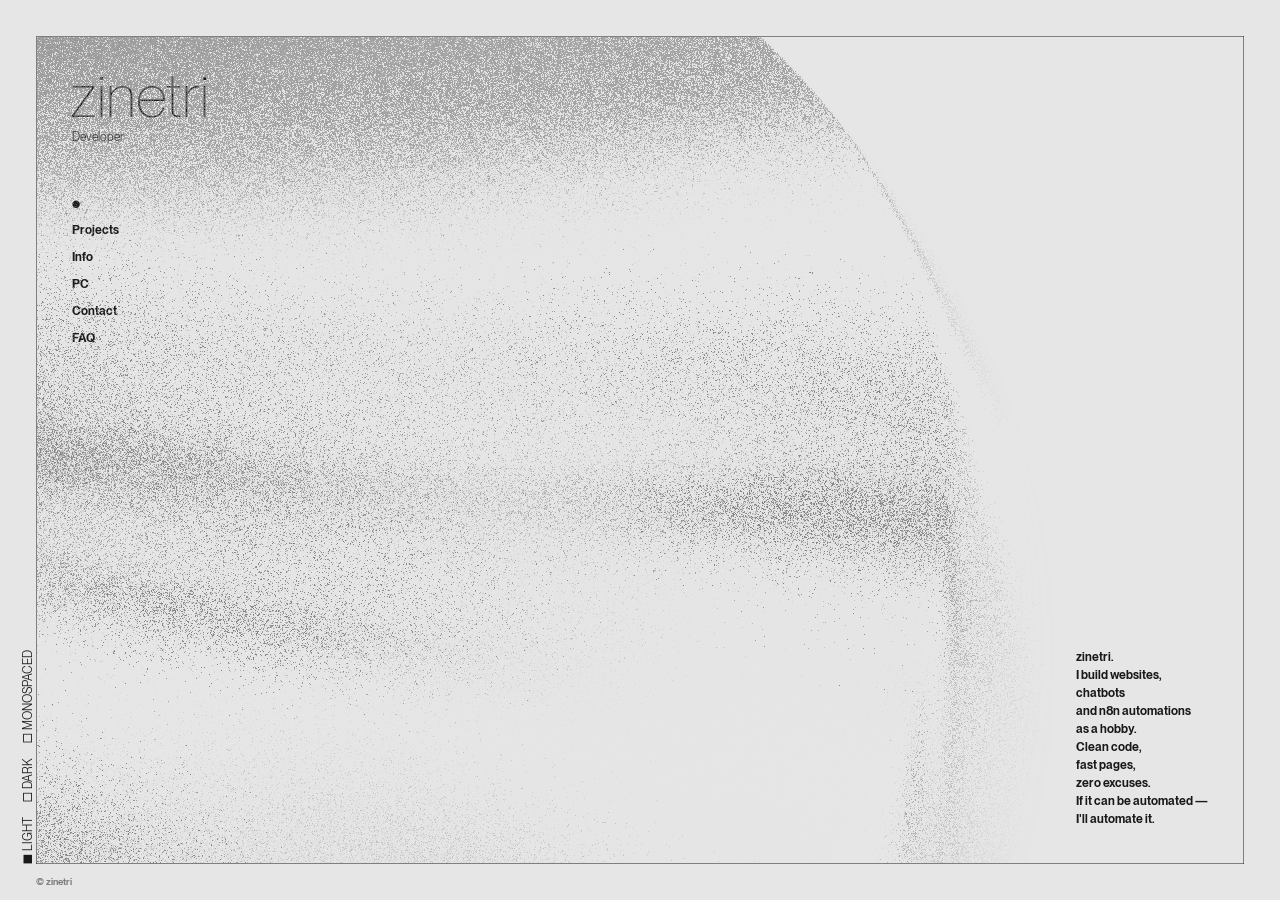
<file: index.html>
<!doctype html>
<html lang="en">
  <head>
    <meta charset="UTF-8" />
    <meta name="viewport" content="width=device-width,initial-scale=1" />
    <title>zinetri</title>
    <meta name="description" content="Developer" />
    <link rel="canonical" href="./" />
    <meta property="og:locale" content="en_US" />
    <meta property="og:type" content="website" />
    <meta property="og:site_name" content="zinetri" />
    <meta property="og:title" content="zinetri" />
    <meta property="og:description" content="Developer" />
    <meta property="og:url" content="/" />
    <meta property="og:image" content="/assets/share-image.png" />
    <meta property="og:image:type" content="image/png" />
    <meta property="og:image:width" content="1200" />
    <meta property="og:image:height" content="630" />
    <meta name="twitter:card" content="summary_large_image" />
    <meta name="google" content="nositelinkssearchbox" />
    <meta name="google" content="notranslate" />
    <link rel="stylesheet" href="assets/css/style.css" />
    <link rel="icon" href="assets/favicon.png" />
    <link rel="apple-touch-icon" href="assets/favicon.png" />
  </head>
  <body>
    <div id="EnterView">
      <div class="_t1">zinetri</div>
      <div class="_t2">Portfolio</div>
    </div>
    <div id="Page" data-scroll-target=".content_inner">
      <div id="Background"><canvas></canvas></div>
      <div class="mask" id="Mask">
        <div class="mask_top"></div>
        <div class="mask_bottom"></div>
      </div>
      <div class="frame" id="Frame">
        <div class="frame_line frame_line-left"></div>
        <div class="frame_line frame_line-right"></div>
        <div class="frame_line frame_line-top"></div>
        <div class="frame_line frame_line-bottom"></div>
      </div>
      <div class="theme" id="Theme" x-data>
        <div class="theme_colors" @click="$store.app.toggleTheme()">
          <div class="theme_btn" :class="{ 'is-selected': $store.app.theme === 'light' }">
            <div class="_box"></div>
            <div class="_text">Light</div>
          </div>
          <div class="theme_btn" :class="{ 'is-selected': $store.app.theme === 'dark' }">
            <div class="_box"></div>
            <div class="_text">Dark</div>
          </div>
        </div>
        <div
          class="theme_btn"
          :class="{ 'is-selected': $store.app.fontStyle === 'mono' }"
          @click="$store.app.toggleFontStyle()"
        >
          <div class="_box"></div>
          <div class="_text">Monospaced</div>
        </div>
      </div>
      <header class="siteHeader" id="SiteHeader">
        <h1 class="siteHeader_title">zinetri</h1>
        <p class="siteHeader_label">Developer</p>
        <nav class="siteHeader_nav" x-data>
          <ol>
            <li :class="{ 'is-selected': $store.app.currentPath === '/' }">
              <div class="_dot">&#x25cf;</div>
              <a class="_text" href="./">Home</a>
            </li>
            <li :class="{ 'is-selected': $store.app.currentPath === '/projects/' }">
              <div class="_dot">&#x25cf;</div>
              <a class="_text" href="projects/">Projects</a>
            </li>
            <li :class="{ 'is-selected': $store.app.currentPath === '/info/' }">
              <div class="_dot">&#x25cf;</div>
              <a class="_text" href="info/">Info</a>
            </li>
            <li :class="{ 'is-selected': $store.app.currentPath === '/pc/' }">
              <div class="_dot">&#x25cf;</div>
              <a class="_text" href="pc/">PC</a>
            </li>
            <li :class="{ 'is-selected': $store.app.currentPath === '/contact/' }">
              <div class="_dot">&#x25cf;</div>
              <a class="_text" href="contact/">Contact</a>
            </li>
            <li :class="{ 'is-selected': $store.app.currentPath === '/faq/' }">
              <div class="_dot">&#x25cf;</div>
              <a class="_text" href="faq/">FAQ</a>
            </li>
          </ol>
        </nav>
      </header>
      <div id="Copyright"><p>&copy; zinetri</p></div>
      <main class="content" id="Content">
        <div class="content_inner">
          <section class="page" data-page="home">
            <div class="page_content home">
              <p class="home_aboutme">
                <span>zinetri.</span><span>I build websites,</span><span>chatbots</span
                ><span>and n8n automations</span><span>as a hobby.</span><span>Clean code,</span
                ><span>fast pages,</span><span>zero excuses.</span
                ><span>If it can be automated —</span><span>I'll automate it.</span>
              </p>
            </div>
          </section>
          <section class="page" data-page="projects">
            <div class="page_content project">
              <div class="project_list">
                <div class="project_item"><h2 class="project_title trim-cap">SOON...</h2></div>
              </div>
            </div>
          </section>
          <section class="page" data-page="info">
            <div class="page_content info">
              <div class="info_item info_item-1">
                <div class="info_content">
                  <ul>
                    <li>
                      <a class="text-btn" href="https://t.me/zinetri" target="_blank" rel="noopener"
                        >Telegram ↗</a
                      >
                    </li>
                    <li>
                      <a
                        class="text-btn"
                        href="https://discord.com/users/522679452447277056"
                        target="_blank"
                        rel="noopener"
                        >Discord ↗</a
                      >
                    </li>
                    <li>
                      <a
                        class="text-btn"
                        href="https://steamcommunity.com/id/zinetri/"
                        target="_blank"
                        rel="noopener"
                        >Steam ↗</a
                      >
                    </li>
                    <li>
                      <a
                        class="text-btn"
                        href="https://www.twitch.tv/zinetri"
                        target="_blank"
                        rel="noopener"
                        >Twitch ↗</a
                      >
                    </li>
                    <li>
                      <a
                        class="text-btn"
                        href="https://www.tiktok.com/@zin3tri"
                        target="_blank"
                        rel="noopener"
                        >TikTok ↗</a
                      >
                    </li>
                    <li>
                      <a
                        class="text-btn"
                        href="https://github.com/hitlegion"
                        target="_blank"
                        rel="noopener"
                        >GitHub ↗</a
                      >
                    </li>
                  </ul>
                </div>
              </div>
              <div class="info_item info_item-2">
                <div class="info_content">
                  <ul>
                    <li>
                      <span class="is-light">Skills<br /></span
                      ><span>HTML / CSS / Python / Java / C / C++</span>
                    </li>
                  </ul>
                </div>
              </div>
              <div class="info_item info_item-3">
                <div class="info_content">
                  <ul>
                    <li>
                      <span class="is-light">Doing<br /></span
                      ><span>Websites, chatbots, n8n automations</span>
                    </li>
                  </ul>
                </div>
              </div>
            </div>
          </section>
          <section class="page" data-page="pc">
            <div class="page_content project">
              <div class="project_list">
                <div class="project_item">
                  <h2 class="project_title trim-cap">Ryzen 7 9800X3D</h2>
                  <p class="project_info mt-plus">CPU</p>
                </div>
                <div class="project_item">
                  <h2 class="project_title trim-cap">RTX 5070 Ti</h2>
                  <p class="project_info mt-plus">GPU</p>
                </div>
                <div class="project_item">
                  <h2 class="project_title trim-cap">32GB DDR5 7200</h2>
                  <p class="project_info mt-plus">RAM</p>
                </div>
                <div class="project_item">
                  <h2 class="project_title trim-cap">SANC 280Hz</h2>
                  <p class="project_info mt-plus">Monitor</p>
                </div>
                <div class="project_item">
                  <h2 class="project_title trim-cap">Aula F75</h2>
                  <p class="project_info mt-plus">Keyboard</p>
                </div>
                <div class="project_item">
                  <h2 class="project_title trim-cap">VGN Dragonfly F2 Pro Max</h2>
                  <p class="project_info mt-plus">Mouse</p>
                </div>
              </div>
            </div>
          </section>
          <section class="page" data-page="contact">
            <div class="page_content contact">
              <div class="contact_wrap">
                <a
                  class="contact_text text-btn"
                  href="https://t.me/zinetri"
                  target="_blank"
                  rel="noopener"
                  >Telegram @zinetri ↗</a
                ><a
                  class="contact_text text-btn"
                  href="https://discord.com/users/522679452447277056"
                  target="_blank"
                  rel="noopener"
                  >Discord ↗</a
                >
              </div>
            </div>
          </section>
          <section class="page" data-page="faq">
            <div class="page_content faq">
              <div class="faq_list">
                <div class="faq_item">
                  <div class="faq_q"><h2>What do you do?</h2></div>
                  <div class="faq_a">
                    <p>
                      Websites, chatbots and n8n automations. Mostly as a hobby, sometimes to order.
                    </p>
                  </div>
                </div>
                <div class="faq_item">
                  <div class="faq_q"><h2>What is your stack?</h2></div>
                  <div class="faq_a">
                    <p>HTML, CSS, Python, Java, C and C++.<br />n8n for automations and bots.</p>
                  </div>
                </div>
                <div class="faq_item">
                  <div class="faq_q"><h2>Can you make a website or a bot for me?</h2></div>
                  <div class="faq_a">
                    <p>
                      Yes. Message me on
                      <a href="https://t.me/zinetri" target="_blank">Telegram @zinetri</a> and tell
                      me what you need.
                    </p>
                  </div>
                </div>
                <div class="faq_item">
                  <div class="faq_q"><h2>What PC do you use?</h2></div>
                  <div class="faq_a">
                    <p>
                      Ryzen 7 9800X3D + RTX 5070 Ti. Full specs on the <a href="pc/">PC</a> page.
                    </p>
                  </div>
                </div>
                <div class="faq_item">
                  <div class="faq_q"><h2>Who made this design?</h2></div>
                  <div class="faq_a">
                    <p>
                      Design and original code by zinetri (<a
                        href="https://zinetri.github.io/bio"
                        target="_blank"
                        >zinetri.github.io/bio</a
                      >). This is my code.
                    </p>
                  </div>
                </div>
              </div>
            </div>
          </section>
        </div>
      </main>
    </div>
    <script src="assets/js/main.js"></script>
  </body>
</html>
</file>
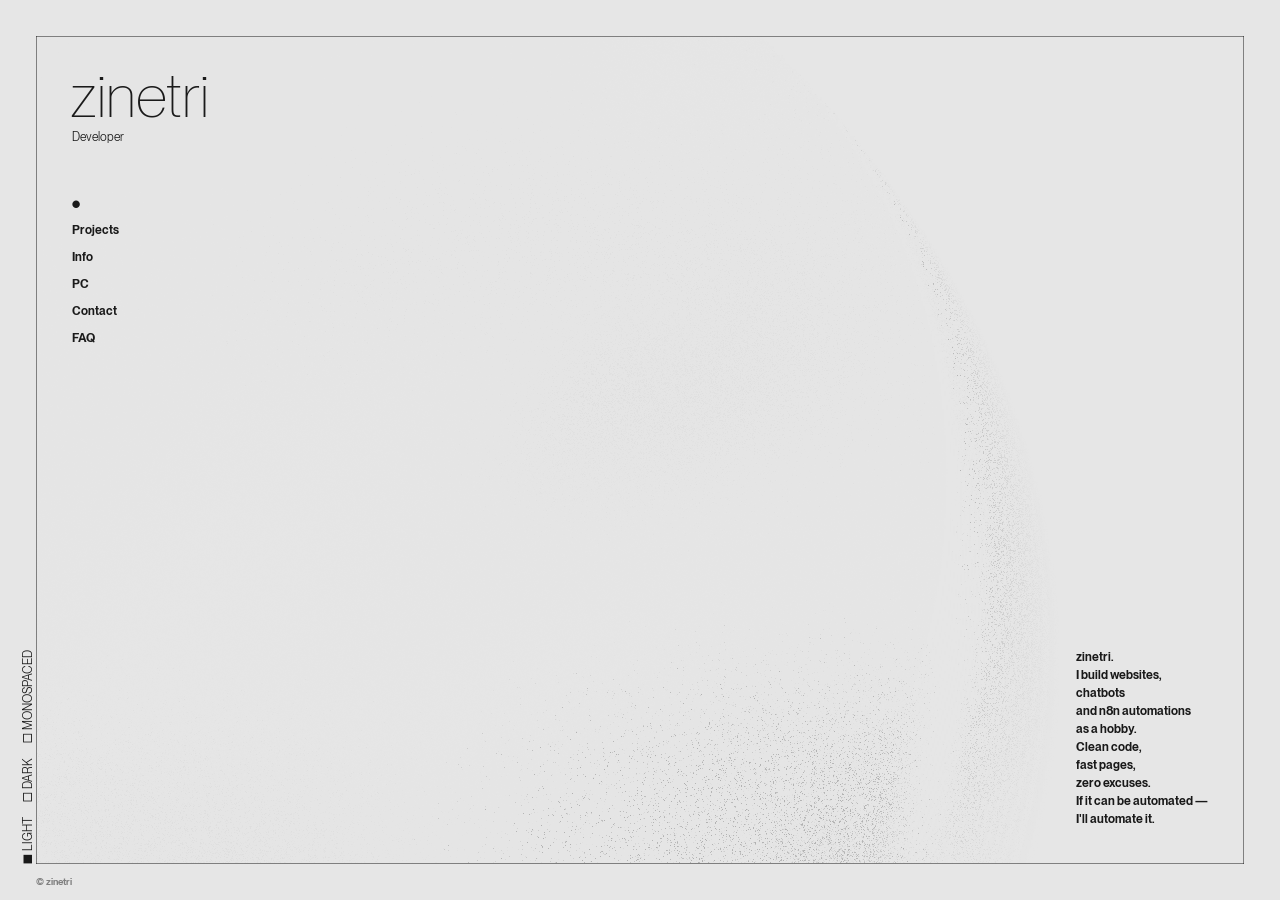
<file: contact/index.html>
<!doctype html>
<html lang="en">
  <head>
    <meta charset="UTF-8" />
    <meta name="viewport" content="width=device-width,initial-scale=1" />
    <title>zinetri</title>
    <meta name="description" content="Developer" />
    <link rel="canonical" href="../" />
    <meta property="og:locale" content="en_US" />
    <meta property="og:type" content="website" />
    <meta property="og:site_name" content="zinetri" />
    <meta property="og:title" content="zinetri" />
    <meta property="og:description" content="Developer" />
    <meta property="og:url" content="/" />
    <meta property="og:image" content="/assets/share-image.png" />
    <meta property="og:image:type" content="image/png" />
    <meta property="og:image:width" content="1200" />
    <meta property="og:image:height" content="630" />
    <meta name="twitter:card" content="summary_large_image" />
    <meta name="google" content="nositelinkssearchbox" />
    <meta name="google" content="notranslate" />
    <link rel="stylesheet" href="../assets/css/style.css" />
    <link rel="icon" href="../assets/favicon.png" />
    <link rel="apple-touch-icon" href="../assets/favicon.png" />
  </head>
  <body>
    <div id="EnterView">
      <div class="_t1">zinetri</div>
      <div class="_t2">Portfolio</div>
    </div>
    <div id="Page" data-scroll-target=".content_inner">
      <div id="Background"><canvas></canvas></div>
      <div class="mask" id="Mask">
        <div class="mask_top"></div>
        <div class="mask_bottom"></div>
      </div>
      <div class="frame" id="Frame">
        <div class="frame_line frame_line-left"></div>
        <div class="frame_line frame_line-right"></div>
        <div class="frame_line frame_line-top"></div>
        <div class="frame_line frame_line-bottom"></div>
      </div>
      <div class="theme" id="Theme" x-data>
        <div class="theme_colors" @click="$store.app.toggleTheme()">
          <div class="theme_btn" :class="{ 'is-selected': $store.app.theme === 'light' }">
            <div class="_box"></div>
            <div class="_text">Light</div>
          </div>
          <div class="theme_btn" :class="{ 'is-selected': $store.app.theme === 'dark' }">
            <div class="_box"></div>
            <div class="_text">Dark</div>
          </div>
        </div>
        <div
          class="theme_btn"
          :class="{ 'is-selected': $store.app.fontStyle === 'mono' }"
          @click="$store.app.toggleFontStyle()"
        >
          <div class="_box"></div>
          <div class="_text">Monospaced</div>
        </div>
      </div>
      <header class="siteHeader" id="SiteHeader">
        <h1 class="siteHeader_title">zinetri</h1>
        <p class="siteHeader_label">Developer</p>
        <nav class="siteHeader_nav" x-data>
          <ol>
            <li :class="{ 'is-selected': $store.app.currentPath === '/' }">
              <div class="_dot">&#x25cf;</div>
              <a class="_text" href="../">Home</a>
            </li>
            <li :class="{ 'is-selected': $store.app.currentPath === '/projects/' }">
              <div class="_dot">&#x25cf;</div>
              <a class="_text" href="../projects/">Projects</a>
            </li>
            <li :class="{ 'is-selected': $store.app.currentPath === '/info/' }">
              <div class="_dot">&#x25cf;</div>
              <a class="_text" href="../info/">Info</a>
            </li>
            <li :class="{ 'is-selected': $store.app.currentPath === '/pc/' }">
              <div class="_dot">&#x25cf;</div>
              <a class="_text" href="../pc/">PC</a>
            </li>
            <li :class="{ 'is-selected': $store.app.currentPath === '/contact/' }">
              <div class="_dot">&#x25cf;</div>
              <a class="_text" href="../contact/">Contact</a>
            </li>
            <li :class="{ 'is-selected': $store.app.currentPath === '/faq/' }">
              <div class="_dot">&#x25cf;</div>
              <a class="_text" href="../faq/">FAQ</a>
            </li>
          </ol>
        </nav>
      </header>
      <div id="Copyright"><p>&copy; zinetri</p></div>
      <main class="content" id="Content">
        <div class="content_inner">
          <section class="page" data-page="home">
            <div class="page_content home">
              <p class="home_aboutme">
                <span>zinetri.</span><span>I build websites,</span><span>chatbots</span
                ><span>and n8n automations</span><span>as a hobby.</span><span>Clean code,</span
                ><span>fast pages,</span><span>zero excuses.</span
                ><span>If it can be automated —</span><span>I'll automate it.</span>
              </p>
            </div>
          </section>
          <section class="page" data-page="projects">
            <div class="page_content project">
              <div class="project_list">
                <div class="project_item"><h2 class="project_title trim-cap">SOON...</h2></div>
              </div>
            </div>
          </section>
          <section class="page" data-page="info">
            <div class="page_content info">
              <div class="info_item info_item-1">
                <div class="info_content">
                  <ul>
                    <li>
                      <a class="text-btn" href="https://t.me/zinetri" target="_blank" rel="noopener"
                        >Telegram ↗</a
                      >
                    </li>
                    <li>
                      <a
                        class="text-btn"
                        href="https://discord.com/users/522679452447277056"
                        target="_blank"
                        rel="noopener"
                        >Discord ↗</a
                      >
                    </li>
                    <li>
                      <a
                        class="text-btn"
                        href="https://steamcommunity.com/id/zinetri/"
                        target="_blank"
                        rel="noopener"
                        >Steam ↗</a
                      >
                    </li>
                    <li>
                      <a
                        class="text-btn"
                        href="https://www.twitch.tv/zinetri"
                        target="_blank"
                        rel="noopener"
                        >Twitch ↗</a
                      >
                    </li>
                    <li>
                      <a
                        class="text-btn"
                        href="https://www.tiktok.com/@zin3tri"
                        target="_blank"
                        rel="noopener"
                        >TikTok ↗</a
                      >
                    </li>
                    <li>
                      <a
                        class="text-btn"
                        href="https://github.com/hitlegion"
                        target="_blank"
                        rel="noopener"
                        >GitHub ↗</a
                      >
                    </li>
                  </ul>
                </div>
              </div>
              <div class="info_item info_item-2">
                <div class="info_content">
                  <ul>
                    <li>
                      <span class="is-light">Skills<br /></span
                      ><span>HTML / CSS / Python / Java / C / C++</span>
                    </li>
                  </ul>
                </div>
              </div>
              <div class="info_item info_item-3">
                <div class="info_content">
                  <ul>
                    <li>
                      <span class="is-light">Doing<br /></span
                      ><span>Websites, chatbots, n8n automations</span>
                    </li>
                  </ul>
                </div>
              </div>
            </div>
          </section>
          <section class="page" data-page="pc">
            <div class="page_content project">
              <div class="project_list">
                <div class="project_item">
                  <h2 class="project_title trim-cap">Ryzen 7 9800X3D</h2>
                  <p class="project_info mt-plus">CPU</p>
                </div>
                <div class="project_item">
                  <h2 class="project_title trim-cap">RTX 5070 Ti</h2>
                  <p class="project_info mt-plus">GPU</p>
                </div>
                <div class="project_item">
                  <h2 class="project_title trim-cap">32GB DDR5 7200</h2>
                  <p class="project_info mt-plus">RAM</p>
                </div>
                <div class="project_item">
                  <h2 class="project_title trim-cap">SANC 280Hz</h2>
                  <p class="project_info mt-plus">Monitor</p>
                </div>
                <div class="project_item">
                  <h2 class="project_title trim-cap">Aula F75</h2>
                  <p class="project_info mt-plus">Keyboard</p>
                </div>
                <div class="project_item">
                  <h2 class="project_title trim-cap">VGN Dragonfly F2 Pro Max</h2>
                  <p class="project_info mt-plus">Mouse</p>
                </div>
              </div>
            </div>
          </section>
          <section class="page" data-page="contact">
            <div class="page_content contact">
              <div class="contact_wrap">
                <a
                  class="contact_text text-btn"
                  href="https://t.me/zinetri"
                  target="_blank"
                  rel="noopener"
                  >Telegram @zinetri ↗</a
                ><a
                  class="contact_text text-btn"
                  href="https://discord.com/users/522679452447277056"
                  target="_blank"
                  rel="noopener"
                  >Discord ↗</a
                >
              </div>
            </div>
          </section>
          <section class="page" data-page="faq">
            <div class="page_content faq">
              <div class="faq_list">
                <div class="faq_item">
                  <div class="faq_q"><h2>What do you do?</h2></div>
                  <div class="faq_a">
                    <p>
                      Websites, chatbots and n8n automations. Mostly as a hobby, sometimes to order.
                    </p>
                  </div>
                </div>
                <div class="faq_item">
                  <div class="faq_q"><h2>What is your stack?</h2></div>
                  <div class="faq_a">
                    <p>HTML, CSS, Python, Java, C and C++.<br />n8n for automations and bots.</p>
                  </div>
                </div>
                <div class="faq_item">
                  <div class="faq_q"><h2>Can you make a website or a bot for me?</h2></div>
                  <div class="faq_a">
                    <p>
                      Yes. Message me on
                      <a href="https://t.me/zinetri" target="_blank">Telegram @zinetri</a> and tell
                      me what you need.
                    </p>
                  </div>
                </div>
                <div class="faq_item">
                  <div class="faq_q"><h2>What PC do you use?</h2></div>
                  <div class="faq_a">
                    <p>
                      Ryzen 7 9800X3D + RTX 5070 Ti. Full specs on the <a href="../pc/">PC</a> page.
                    </p>
                  </div>
                </div>
                <div class="faq_item">
                  <div class="faq_q"><h2>Who made this design?</h2></div>
                  <div class="faq_a">
                    <p>
                      Design and original code by Zinetri (<a
                        href="https://zinetri.github.io/bio"
                        target="_blank"
                        >zinetri.github.io/bio</a
                      >). This is me
                    </p>
                  </div>
                </div>
              </div>
            </div>
          </section>
        </div>
      </main>
    </div>
    <script src="../assets/js/main.js"></script>
  </body>
</html>
</file>
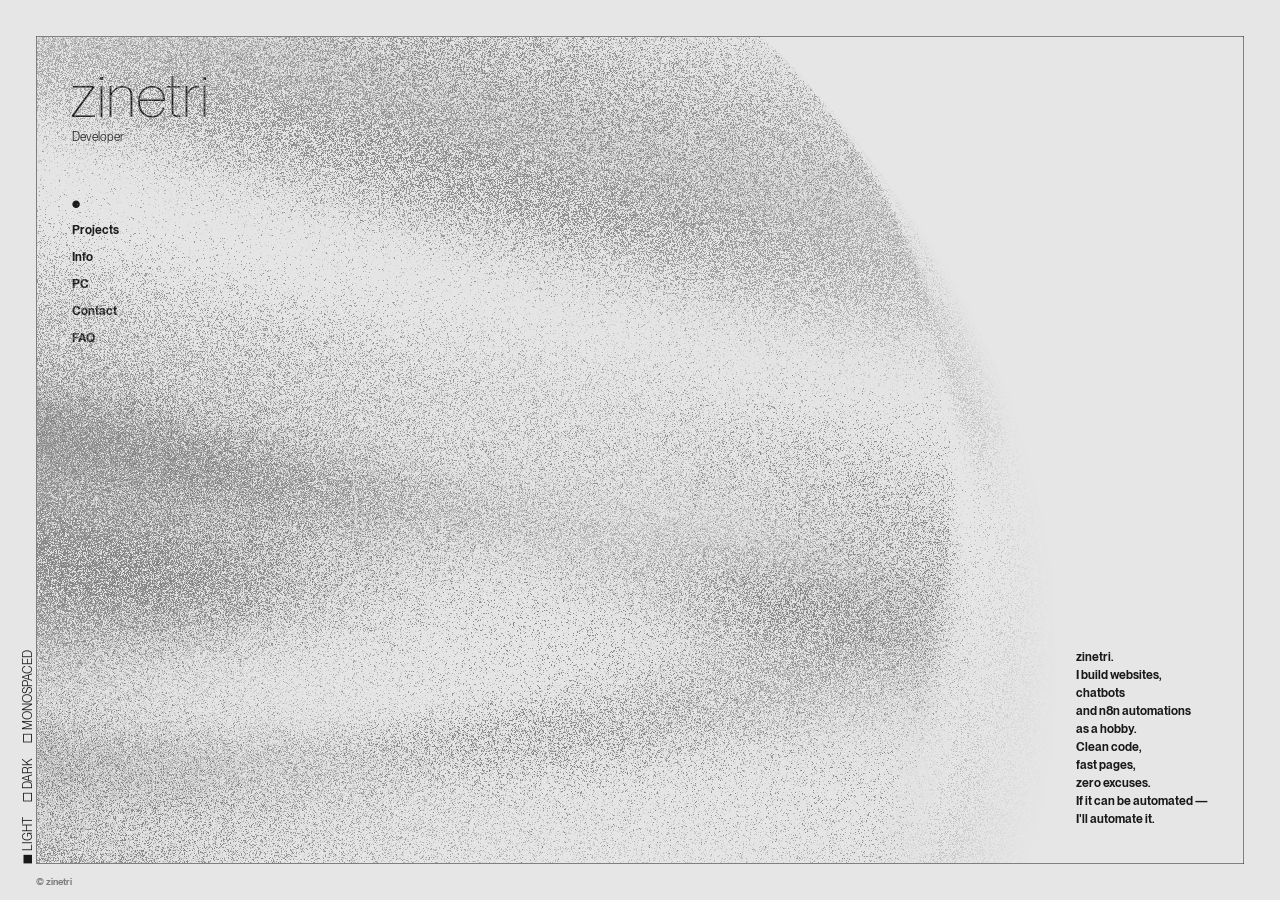
<file: faq/index.html>
<!doctype html>
<html lang="en">
  <head>
    <meta charset="UTF-8" />
    <meta name="viewport" content="width=device-width,initial-scale=1" />
    <title>zinetri</title>
    <meta name="description" content="Developer" />
    <link rel="canonical" href="../" />
    <meta property="og:locale" content="en_US" />
    <meta property="og:type" content="website" />
    <meta property="og:site_name" content="zinetri" />
    <meta property="og:title" content="zinetri" />
    <meta property="og:description" content="Developer" />
    <meta property="og:url" content="/" />
    <meta property="og:image" content="/assets/share-image.png" />
    <meta property="og:image:type" content="image/png" />
    <meta property="og:image:width" content="1200" />
    <meta property="og:image:height" content="630" />
    <meta name="twitter:card" content="summary_large_image" />
    <meta name="google" content="nositelinkssearchbox" />
    <meta name="google" content="notranslate" />
    <link rel="stylesheet" href="../assets/css/style.css" />
    <link rel="icon" href="../assets/favicon.png" />
    <link rel="apple-touch-icon" href="../assets/favicon.png" />
  </head>
  <body>
    <div id="EnterView">
      <div class="_t1">zinetri</div>
      <div class="_t2">Portfolio</div>
    </div>
    <div id="Page" data-scroll-target=".content_inner">
      <div id="Background"><canvas></canvas></div>
      <div class="mask" id="Mask">
        <div class="mask_top"></div>
        <div class="mask_bottom"></div>
      </div>
      <div class="frame" id="Frame">
        <div class="frame_line frame_line-left"></div>
        <div class="frame_line frame_line-right"></div>
        <div class="frame_line frame_line-top"></div>
        <div class="frame_line frame_line-bottom"></div>
      </div>
      <div class="theme" id="Theme" x-data>
        <div class="theme_colors" @click="$store.app.toggleTheme()">
          <div class="theme_btn" :class="{ 'is-selected': $store.app.theme === 'light' }">
            <div class="_box"></div>
            <div class="_text">Light</div>
          </div>
          <div class="theme_btn" :class="{ 'is-selected': $store.app.theme === 'dark' }">
            <div class="_box"></div>
            <div class="_text">Dark</div>
          </div>
        </div>
        <div
          class="theme_btn"
          :class="{ 'is-selected': $store.app.fontStyle === 'mono' }"
          @click="$store.app.toggleFontStyle()"
        >
          <div class="_box"></div>
          <div class="_text">Monospaced</div>
        </div>
      </div>
      <header class="siteHeader" id="SiteHeader">
        <h1 class="siteHeader_title">zinetri</h1>
        <p class="siteHeader_label">Developer</p>
        <nav class="siteHeader_nav" x-data>
          <ol>
            <li :class="{ 'is-selected': $store.app.currentPath === '/' }">
              <div class="_dot">&#x25cf;</div>
              <a class="_text" href="../">Home</a>
            </li>
            <li :class="{ 'is-selected': $store.app.currentPath === '/projects/' }">
              <div class="_dot">&#x25cf;</div>
              <a class="_text" href="../projects/">Projects</a>
            </li>
            <li :class="{ 'is-selected': $store.app.currentPath === '/info/' }">
              <div class="_dot">&#x25cf;</div>
              <a class="_text" href="../info/">Info</a>
            </li>
            <li :class="{ 'is-selected': $store.app.currentPath === '/pc/' }">
              <div class="_dot">&#x25cf;</div>
              <a class="_text" href="../pc/">PC</a>
            </li>
            <li :class="{ 'is-selected': $store.app.currentPath === '/contact/' }">
              <div class="_dot">&#x25cf;</div>
              <a class="_text" href="../contact/">Contact</a>
            </li>
            <li :class="{ 'is-selected': $store.app.currentPath === '/faq/' }">
              <div class="_dot">&#x25cf;</div>
              <a class="_text" href="../faq/">FAQ</a>
            </li>
          </ol>
        </nav>
      </header>
      <div id="Copyright"><p>&copy; zinetri</p></div>
      <main class="content" id="Content">
        <div class="content_inner">
          <section class="page" data-page="home">
            <div class="page_content home">
              <p class="home_aboutme">
                <span>zinetri.</span><span>I build websites,</span><span>chatbots</span
                ><span>and n8n automations</span><span>as a hobby.</span><span>Clean code,</span
                ><span>fast pages,</span><span>zero excuses.</span
                ><span>If it can be automated —</span><span>I'll automate it.</span>
              </p>
            </div>
          </section>
          <section class="page" data-page="projects">
            <div class="page_content project">
              <div class="project_list">
                <div class="project_item"><h2 class="project_title trim-cap">SOON...</h2></div>
              </div>
            </div>
          </section>
          <section class="page" data-page="info">
            <div class="page_content info">
              <div class="info_item info_item-1">
                <div class="info_content">
                  <ul>
                    <li>
                      <a class="text-btn" href="https://t.me/zinetri" target="_blank" rel="noopener"
                        >Telegram ↗</a
                      >
                    </li>
                    <li>
                      <a
                        class="text-btn"
                        href="https://discord.com/users/522679452447277056"
                        target="_blank"
                        rel="noopener"
                        >Discord ↗</a
                      >
                    </li>
                    <li>
                      <a
                        class="text-btn"
                        href="https://steamcommunity.com/id/zinetri/"
                        target="_blank"
                        rel="noopener"
                        >Steam ↗</a
                      >
                    </li>
                    <li>
                      <a
                        class="text-btn"
                        href="https://www.twitch.tv/zinetri"
                        target="_blank"
                        rel="noopener"
                        >Twitch ↗</a
                      >
                    </li>
                    <li>
                      <a
                        class="text-btn"
                        href="https://www.tiktok.com/@zin3tri"
                        target="_blank"
                        rel="noopener"
                        >TikTok ↗</a
                      >
                    </li>
                    <li>
                      <a
                        class="text-btn"
                        href="https://github.com/hitlegion"
                        target="_blank"
                        rel="noopener"
                        >GitHub ↗</a
                      >
                    </li>
                  </ul>
                </div>
              </div>
              <div class="info_item info_item-2">
                <div class="info_content">
                  <ul>
                    <li>
                      <span class="is-light">Skills<br /></span
                      ><span>HTML / CSS / Python / Java / C / C++</span>
                    </li>
                  </ul>
                </div>
              </div>
              <div class="info_item info_item-3">
                <div class="info_content">
                  <ul>
                    <li>
                      <span class="is-light">Doing<br /></span
                      ><span>Websites, chatbots, n8n automations</span>
                    </li>
                  </ul>
                </div>
              </div>
            </div>
          </section>
          <section class="page" data-page="pc">
            <div class="page_content project">
              <div class="project_list">
                <div class="project_item">
                  <h2 class="project_title trim-cap">Ryzen 7 9800X3D</h2>
                  <p class="project_info mt-plus">CPU</p>
                </div>
                <div class="project_item">
                  <h2 class="project_title trim-cap">RTX 5070 Ti</h2>
                  <p class="project_info mt-plus">GPU</p>
                </div>
                <div class="project_item">
                  <h2 class="project_title trim-cap">32GB DDR5 7200</h2>
                  <p class="project_info mt-plus">RAM</p>
                </div>
                <div class="project_item">
                  <h2 class="project_title trim-cap">SANC 280Hz</h2>
                  <p class="project_info mt-plus">Monitor</p>
                </div>
                <div class="project_item">
                  <h2 class="project_title trim-cap">Aula F75</h2>
                  <p class="project_info mt-plus">Keyboard</p>
                </div>
                <div class="project_item">
                  <h2 class="project_title trim-cap">VGN Dragonfly F2 Pro Max</h2>
                  <p class="project_info mt-plus">Mouse</p>
                </div>
              </div>
            </div>
          </section>
          <section class="page" data-page="contact">
            <div class="page_content contact">
              <div class="contact_wrap">
                <a
                  class="contact_text text-btn"
                  href="https://t.me/zinetri"
                  target="_blank"
                  rel="noopener"
                  >Telegram @zinetri ↗</a
                ><a
                  class="contact_text text-btn"
                  href="https://discord.com/users/522679452447277056"
                  target="_blank"
                  rel="noopener"
                  >Discord ↗</a
                >
              </div>
            </div>
          </section>
          <section class="page" data-page="faq">
            <div class="page_content faq">
              <div class="faq_list">
                <div class="faq_item">
                  <div class="faq_q"><h2>What do you do?</h2></div>
                  <div class="faq_a">
                    <p>
                      Websites, chatbots and n8n automations. Mostly as a hobby, sometimes to order.
                    </p>
                  </div>
                </div>
                <div class="faq_item">
                  <div class="faq_q"><h2>What is your stack?</h2></div>
                  <div class="faq_a">
                    <p>HTML, CSS, Python, Java, C and C++.<br />n8n for automations and bots.</p>
                  </div>
                </div>
                <div class="faq_item">
                  <div class="faq_q"><h2>Can you make a website or a bot for me?</h2></div>
                  <div class="faq_a">
                    <p>
                      Yes. Message me on
                      <a href="https://t.me/zinetri" target="_blank">Telegram @zinetri</a> and tell
                      me what you need.
                    </p>
                  </div>
                </div>
                <div class="faq_item">
                  <div class="faq_q"><h2>What PC do you use?</h2></div>
                  <div class="faq_a">
                    <p>
                      Ryzen 7 9800X3D + RTX 5070 Ti. Full specs on the <a href="../pc/">PC</a> page.
                    </p>
                  </div>
                </div>
              </div>
            </div>
          </section>
        </div>
      </main>
    </div>
    <script src="../assets/js/main.js"></script>
  </body>
</html>
</file>
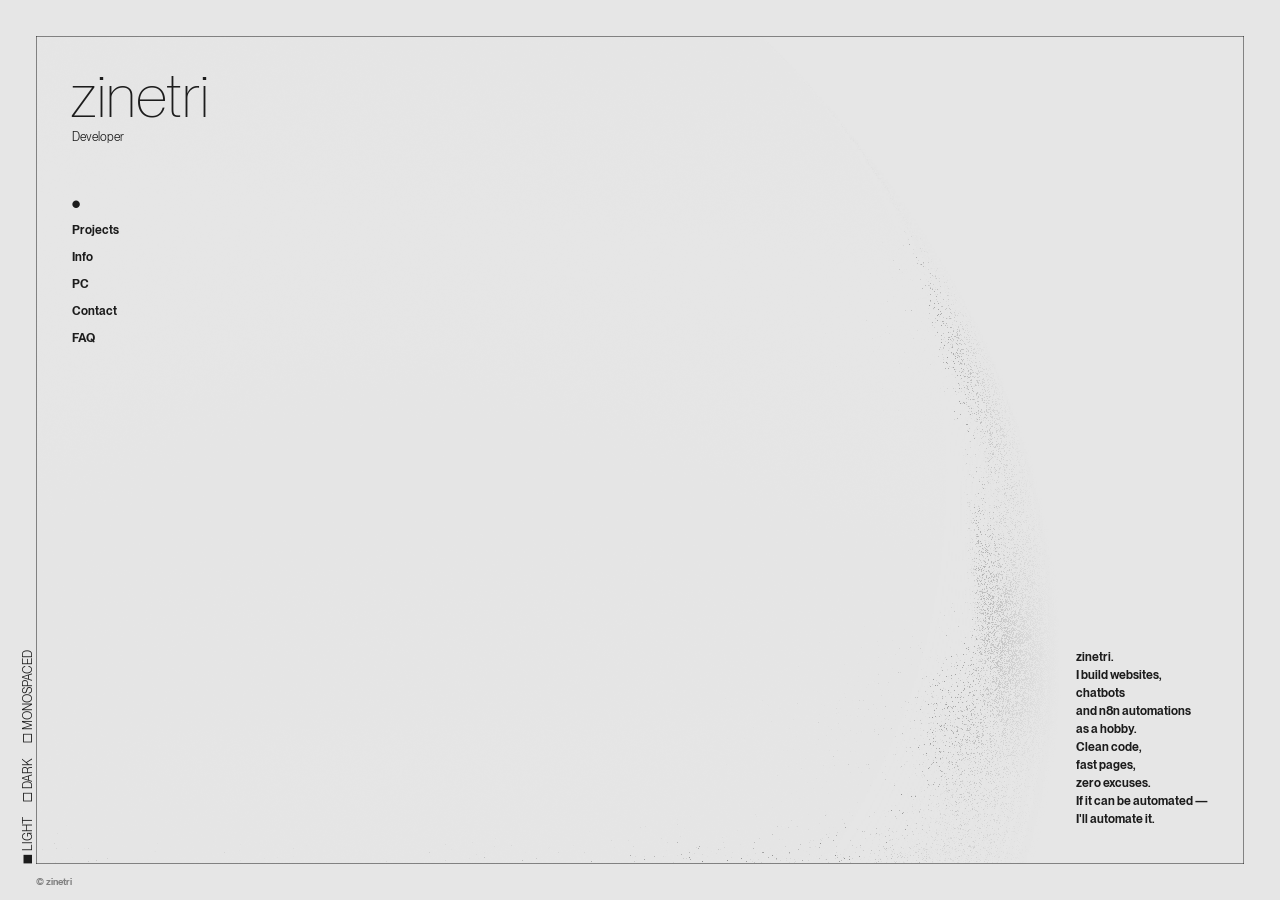
<file: info/index.html>
<!doctype html>
<html lang="en">
  <head>
    <meta charset="UTF-8" />
    <meta name="viewport" content="width=device-width,initial-scale=1" />
    <title>zinetri</title>
    <meta name="description" content="Developer" />
    <link rel="canonical" href="../" />
    <meta property="og:locale" content="en_US" />
    <meta property="og:type" content="website" />
    <meta property="og:site_name" content="zinetri" />
    <meta property="og:title" content="zinetri" />
    <meta property="og:description" content="Developer" />
    <meta property="og:url" content="/" />
    <meta property="og:image" content="/assets/share-image.png" />
    <meta property="og:image:type" content="image/png" />
    <meta property="og:image:width" content="1200" />
    <meta property="og:image:height" content="630" />
    <meta name="twitter:card" content="summary_large_image" />
    <meta name="google" content="nositelinkssearchbox" />
    <meta name="google" content="notranslate" />
    <link rel="stylesheet" href="../assets/css/style.css" />
    <link rel="icon" href="../assets/favicon.png" />
    <link rel="apple-touch-icon" href="../assets/favicon.png" />
  </head>
  <body>
    <div id="EnterView">
      <div class="_t1">zinetri</div>
      <div class="_t2">Portfolio</div>
    </div>
    <div id="Page" data-scroll-target=".content_inner">
      <div id="Background"><canvas></canvas></div>
      <div class="mask" id="Mask">
        <div class="mask_top"></div>
        <div class="mask_bottom"></div>
      </div>
      <div class="frame" id="Frame">
        <div class="frame_line frame_line-left"></div>
        <div class="frame_line frame_line-right"></div>
        <div class="frame_line frame_line-top"></div>
        <div class="frame_line frame_line-bottom"></div>
      </div>
      <div class="theme" id="Theme" x-data>
        <div class="theme_colors" @click="$store.app.toggleTheme()">
          <div class="theme_btn" :class="{ 'is-selected': $store.app.theme === 'light' }">
            <div class="_box"></div>
            <div class="_text">Light</div>
          </div>
          <div class="theme_btn" :class="{ 'is-selected': $store.app.theme === 'dark' }">
            <div class="_box"></div>
            <div class="_text">Dark</div>
          </div>
        </div>
        <div
          class="theme_btn"
          :class="{ 'is-selected': $store.app.fontStyle === 'mono' }"
          @click="$store.app.toggleFontStyle()"
        >
          <div class="_box"></div>
          <div class="_text">Monospaced</div>
        </div>
      </div>
      <header class="siteHeader" id="SiteHeader">
        <h1 class="siteHeader_title">zinetri</h1>
        <p class="siteHeader_label">Developer</p>
        <nav class="siteHeader_nav" x-data>
          <ol>
            <li :class="{ 'is-selected': $store.app.currentPath === '/' }">
              <div class="_dot">&#x25cf;</div>
              <a class="_text" href="../">Home</a>
            </li>
            <li :class="{ 'is-selected': $store.app.currentPath === '/projects/' }">
              <div class="_dot">&#x25cf;</div>
              <a class="_text" href="../projects/">Projects</a>
            </li>
            <li :class="{ 'is-selected': $store.app.currentPath === '/info/' }">
              <div class="_dot">&#x25cf;</div>
              <a class="_text" href="../info/">Info</a>
            </li>
            <li :class="{ 'is-selected': $store.app.currentPath === '/pc/' }">
              <div class="_dot">&#x25cf;</div>
              <a class="_text" href="../pc/">PC</a>
            </li>
            <li :class="{ 'is-selected': $store.app.currentPath === '/contact/' }">
              <div class="_dot">&#x25cf;</div>
              <a class="_text" href="../contact/">Contact</a>
            </li>
            <li :class="{ 'is-selected': $store.app.currentPath === '/faq/' }">
              <div class="_dot">&#x25cf;</div>
              <a class="_text" href="../faq/">FAQ</a>
            </li>
          </ol>
        </nav>
      </header>
      <div id="Copyright"><p>&copy; zinetri</p></div>
      <main class="content" id="Content">
        <div class="content_inner">
          <section class="page" data-page="home">
            <div class="page_content home">
              <p class="home_aboutme">
                <span>zinetri.</span><span>I build websites,</span><span>chatbots</span
                ><span>and n8n automations</span><span>as a hobby.</span><span>Clean code,</span
                ><span>fast pages,</span><span>zero excuses.</span
                ><span>If it can be automated —</span><span>I'll automate it.</span>
              </p>
            </div>
          </section>
          <section class="page" data-page="projects">
            <div class="page_content project">
              <div class="project_list">
                <div class="project_item"><h2 class="project_title trim-cap">SOON...</h2></div>
              </div>
            </div>
          </section>
          <section class="page" data-page="info">
            <div class="page_content info">
              <div class="info_item info_item-1">
                <div class="info_content">
                  <ul>
                    <li>
                      <a class="text-btn" href="https://t.me/zinetri" target="_blank" rel="noopener"
                        >Telegram ↗</a
                      >
                    </li>
                    <li>
                      <a
                        class="text-btn"
                        href="https://discord.com/users/522679452447277056"
                        target="_blank"
                        rel="noopener"
                        >Discord ↗</a
                      >
                    </li>
                    <li>
                      <a
                        class="text-btn"
                        href="https://steamcommunity.com/id/zinetri/"
                        target="_blank"
                        rel="noopener"
                        >Steam ↗</a
                      >
                    </li>
                    <li>
                      <a
                        class="text-btn"
                        href="https://www.twitch.tv/zinetri"
                        target="_blank"
                        rel="noopener"
                        >Twitch ↗</a
                      >
                    </li>
                    <li>
                      <a
                        class="text-btn"
                        href="https://www.tiktok.com/@zin3tri"
                        target="_blank"
                        rel="noopener"
                        >TikTok ↗</a
                      >
                    </li>
                    <li>
                      <a
                        class="text-btn"
                        href="https://github.com/hitlegion"
                        target="_blank"
                        rel="noopener"
                        >GitHub ↗</a
                      >
                    </li>
                  </ul>
                </div>
              </div>
              <div class="info_item info_item-2">
                <div class="info_content">
                  <ul>
                    <li>
                      <span class="is-light">Skills<br /></span
                      ><span>HTML / CSS / Python / Java / C / C++</span>
                    </li>
                  </ul>
                </div>
              </div>
              <div class="info_item info_item-3">
                <div class="info_content">
                  <ul>
                    <li>
                      <span class="is-light">Doing<br /></span
                      ><span>Websites, chatbots, n8n automations</span>
                    </li>
                  </ul>
                </div>
              </div>
            </div>
          </section>
          <section class="page" data-page="pc">
            <div class="page_content project">
              <div class="project_list">
                <div class="project_item">
                  <h2 class="project_title trim-cap">Ryzen 7 9800X3D</h2>
                  <p class="project_info mt-plus">CPU</p>
                </div>
                <div class="project_item">
                  <h2 class="project_title trim-cap">RTX 5070 Ti</h2>
                  <p class="project_info mt-plus">GPU</p>
                </div>
                <div class="project_item">
                  <h2 class="project_title trim-cap">32GB DDR5 7200</h2>
                  <p class="project_info mt-plus">RAM</p>
                </div>
                <div class="project_item">
                  <h2 class="project_title trim-cap">SANC 280Hz</h2>
                  <p class="project_info mt-plus">Monitor</p>
                </div>
                <div class="project_item">
                  <h2 class="project_title trim-cap">Aula F75</h2>
                  <p class="project_info mt-plus">Keyboard</p>
                </div>
                <div class="project_item">
                  <h2 class="project_title trim-cap">VGN Dragonfly F2 Pro Max</h2>
                  <p class="project_info mt-plus">Mouse</p>
                </div>
              </div>
            </div>
          </section>
          <section class="page" data-page="contact">
            <div class="page_content contact">
              <div class="contact_wrap">
                <a
                  class="contact_text text-btn"
                  href="https://t.me/zinetri"
                  target="_blank"
                  rel="noopener"
                  >Telegram @zinetri ↗</a
                ><a
                  class="contact_text text-btn"
                  href="https://discord.com/users/522679452447277056"
                  target="_blank"
                  rel="noopener"
                  >Discord ↗</a
                >
              </div>
            </div>
          </section>
          <section class="page" data-page="faq">
            <div class="page_content faq">
              <div class="faq_list">
                <div class="faq_item">
                  <div class="faq_q"><h2>What do you do?</h2></div>
                  <div class="faq_a">
                    <p>
                      Websites, chatbots and n8n automations. Mostly as a hobby, sometimes to order.
                    </p>
                  </div>
                </div>
                <div class="faq_item">
                  <div class="faq_q"><h2>What is your stack?</h2></div>
                  <div class="faq_a">
                    <p>HTML, CSS, Python, Java, C and C++.<br />n8n for automations and bots.</p>
                  </div>
                </div>
                <div class="faq_item">
                  <div class="faq_q"><h2>Can you make a website or a bot for me?</h2></div>
                  <div class="faq_a">
                    <p>
                      Yes. Message me on
                      <a href="https://t.me/zinetri" target="_blank">Telegram @zinetri</a> and tell
                      me what you need.
                    </p>
                  </div>
                </div>
                <div class="faq_item">
                  <div class="faq_q"><h2>What PC do you use?</h2></div>
                  <div class="faq_a">
                    <p>
                      Ryzen 7 9800X3D + RTX 5070 Ti. Full specs on the <a href="../pc/">PC</a> page.
                    </p>
                  </div>
                </div>
                <div class="faq_item">
                  <div class="faq_q"><h2>Who made this design?</h2></div>
                  <div class="faq_a">
                    <p>
                      Design and original code by zinetri (<a
                        href="https://zinetri.github.io/bio"
                        target="_blank"
                        >zinetri.github.io/bio</a
                      >). This is my personal learning copy.
                    </p>
                  </div>
                </div>
              </div>
            </div>
          </section>
        </div>
      </main>
    </div>
    <script src="../assets/js/main.js"></script>
  </body>
</html>
</file>
<file: assets/css/style.css>
﻿*,
*:before,
*:after {
  box-sizing: inherit;
  -webkit-user-select: inherit;
  user-select: inherit;
  -webkit-user-drag: inherit;
  -webkit-tap-highlight-color: inherit;
  backface-visibility: inherit;
}
* {
  margin: 0;
  padding: 0;
}
html {
  line-height: 1;
  box-sizing: border-box;
  -webkit-user-select: none;
  user-select: none;
  -webkit-user-drag: none;
  -webkit-tap-highlight-color: rgba(0, 0, 0, 0);
}
main,
canvas {
  display: block;
}
h1,
h2,
h3,
h4,
h5,
h6 {
  font-weight: inherit;
  font-size: inherit;
}
a {
  color: inherit;
  text-decoration: none;
}
ol,
ul {
  list-style: none;
}
:root {
  --c-bg: hsl(0, 0%, 90%);
  --c-text: hsl(0, 0%, 10%);
  --pad: max(20px, 4vmin);
  --fs-text: 12px;
}
@media (prefers-color-scheme: dark) {
  :root {
    --c-bg: hsl(0, 0%, 5%);
    --c-text: hsl(0, 0%, 95%);
  }
}
@font-face {
  font-family: "Neue Montreal";
  font-weight: 200;
  src: url("../font/PPNeueMontreal-Thin.woff2") format("woff2");
}
@font-face {
  font-family: "Neue Montreal";
  font-weight: 400;
  src: url("../font/PPNeueMontreal-Book.woff2") format("woff2");
}
@font-face {
  font-family: "Neue Montreal";
  font-weight: 600;
  src: url("../font/PPNeueMontreal-SemiBold.woff2") format("woff2");
}
@font-face {
  font-family: "Neue Montreal Mono";
  font-weight: 200;
  src: url("../font/PPNeueMontrealMono-Thin.woff2") format("woff2");
}
@font-face {
  font-family: "Neue Montreal Mono";
  font-weight: 400;
  src: url("../font/PPNeueMontrealMono-Book.woff2") format("woff2");
}
@font-face {
  font-family: "Neue Montreal Mono";
  font-weight: 600;
  src: url("../font/PPNeueMontrealMono-SemiBold.woff2") format("woff2");
}
html,
body {
  height: 100%;
  overscroll-behavior: none;
}
body {
  background-color: var(--c-bg);
  font-family: "Neue Montreal";
  font-weight: 600;
  font-size: var(--fs-text);
  font-feature-settings: "palt";
  font-synthesis: none;
  -webkit-text-size-adjust: none;
  text-size-adjust: none;
  -webkit-font-smoothing: antialiased;
  -moz-osx-font-smoothing: grayscale;
}
body.is-monospaced {
  font-family: "Neue Montreal Mono";
}
#Page {
  position: fixed;
  left: 0;
  top: 0;
  width: 100%;
  height: 100%;
  overflow: hidden;
  background-color: var(--c-bg);
  color: #fff;
  white-space: nowrap;
  transition-property: background-color;
  transition-duration: 0.9s;
  transition-timing-function: cubic-bezier(0.1, 0.4, 0.2, 1);
}
#EnterView {
  position: fixed;
  z-index: 9999;
  left: 0;
  top: 0;
  width: 100%;
  height: 100%;
  overflow: hidden;
  will-change: opacity;
  background-color: var(--c-bg);
  color: var(--c-text);
  display: flex;
  justify-content: center;
  align-items: center;
  column-gap: 0.5em;
  font-size: 30px;
}
#EnterView ._t1 {
  font-weight: 400;
}
#EnterView ._t2 {
  font-weight: 200;
}
#Background {
  position: fixed;
  z-index: 1;
  left: var(--pad);
  right: var(--pad);
  top: var(--pad);
  bottom: var(--pad);
  pointer-events: none;
  overflow: hidden;
}
.mask {
  position: fixed;
  z-index: 3;
  left: 0;
  top: 0;
  width: 100%;
  height: 100%;
  overflow: hidden;
  pointer-events: none;
}
.mask_top,
.mask_bottom {
  position: absolute;
  left: 0;
  width: 100%;
  height: var(--pad);
  background-color: var(--c-bg);
  transition-property: background-color;
  transition-duration: 0.9s;
  transition-timing-function: cubic-bezier(0.1, 0.4, 0.2, 1);
  opacity: 0.9;
}
.mask_top {
  top: 0;
}
.mask_bottom {
  bottom: 0;
}
.frame {
  position: fixed;
  z-index: 10;
  left: var(--pad);
  right: var(--pad);
  top: var(--pad);
  bottom: var(--pad);
  mix-blend-mode: difference;
  pointer-events: none;
}
.frame_line {
  position: absolute;
  background-color: #fff;
  opacity: 0.5;
}
.frame_line-left {
  left: 0;
  top: 0;
  width: 1px;
  height: 100%;
}
.frame_line-right {
  right: 0;
  top: 0;
  width: 1px;
  height: 100%;
}
.frame_line-top {
  left: 0;
  top: 0;
  width: 100%;
  height: 1px;
}
.frame_line-bottom {
  left: 0;
  bottom: 0;
  width: 100%;
  height: 1px;
}
.theme {
  position: fixed;
  z-index: 10;
  left: calc(var(--pad) - 0.15em);
  bottom: var(--pad);
  transform-origin: left bottom;
  transform: rotate(-90deg);
  white-space: nowrap;
  mix-blend-mode: difference;
  display: flex;
  column-gap: 15px;
  cursor: pointer;
}
.theme_colors {
  display: flex;
  column-gap: 15px;
}
.theme_btn {
  display: flex;
  column-gap: 3px;
  font-weight: 400;
  text-transform: uppercase;
}
.theme_btn ._box::before {
  content: "□";
}
.theme_btn.is-selected ._box::before {
  content: "■";
}
#Copyright {
  position: fixed;
  z-index: 10;
  left: var(--pad);
  bottom: calc(var(--pad) * 0.5 - 0.5em);
  font-size: 80%;
  opacity: 0.5;
  mix-blend-mode: difference;
}
@media not all and (min-width: 640px) {
  #Copyright {
    display: none;
  }
}
.content {
  position: fixed;
  z-index: 2;
  left: 0;
  top: 0;
  width: 100%;
  height: 100%;
  overflow: hidden;
  mix-blend-mode: difference;
}
.content_inner {
  position: relative;
  min-height: 100%;
}
.text-btn {
  transition-property: opacity;
  transition-duration: 0.4s;
  transition-timing-function: cubic-bezier(0.1, 0.4, 0.2, 1);
}
@media (hover: hover) {
  .text-btn:hover {
    opacity: 0.25;
  }
}
.siteHeader {
  position: fixed;
  z-index: 10;
  left: calc(var(--pad) * 2);
  top: calc(var(--pad) * 2);
  mix-blend-mode: difference;
}
.siteHeader_title {
  margin: -0.1em 0 0 -0.04em;
  font-weight: 200;
  font-size: 30px;
}
@media (min-width: 1280px) {
  .siteHeader_title {
    font-size: 60px;
  }
}
.is-monospaced .siteHeader_title {
  letter-spacing: -0.04em;
}
.siteHeader_label {
  margin-top: 5px;
  font-weight: 400;
}
.siteHeader_nav {
  margin-top: 54px;
}
.siteHeader_nav ol {
  display: flex;
  flex-direction: column;
  row-gap: 15px;
}
.siteHeader_nav ol li {
  position: relative;
}
.siteHeader_nav ol li ._dot {
  position: absolute;
  left: 0;
  top: 2px;
  font-size: 10px;
  opacity: 0;
  pointer-events: none;
  transition-property: opacity;
  transition-duration: 0.4s;
  transition-timing-function: cubic-bezier(0.1, 0.4, 0.2, 1);
}
.siteHeader_nav ol li ._text {
  position: relative;
  transition-property: opacity;
  transition-duration: 0.4s;
  transition-timing-function: cubic-bezier(0.1, 0.4, 0.2, 1);
}
.siteHeader_nav ol li ._text::before {
  content: "";
  display: block;
  position: absolute;
  left: -5px;
  top: -5px;
  width: calc(100% + 10px);
  height: calc(100% + 10px);
}
@media (hover: hover) {
  .siteHeader_nav ol li ._text:hover {
    opacity: 0.25;
  }
}
.siteHeader_nav ol li.is-selected {
  pointer-events: none;
}
.siteHeader_nav ol li.is-selected ._dot {
  opacity: 1;
}
.siteHeader_nav ol li.is-selected ._text {
  opacity: 0;
}
.page {
  display: none;
  width: 100%;
  min-height: calc(var(--vh, 1vh) * 100);
}
.page.is-leaving {
  position: absolute;
  left: 0;
  top: 0;
}
.home {
  position: absolute;
  right: calc(var(--pad) * 2);
  bottom: calc(var(--pad) * 2);
  white-space: nowrap;
}
.home_aboutme {
  line-height: 1.5;
}
.home_aboutme span {
  display: block;
}
.project {
  padding: calc(var(--pad) * 2 + 96px) calc(var(--pad) * 2);
  text-align: right;
  white-space: nowrap;
}
@media (min-width: 1280px) {
  .project {
    padding: calc(var(--pad) * 2 + 125px) calc(var(--pad) * 2);
  }
}
.project_list {
  display: flex;
  flex-direction: column;
  align-items: flex-end;
  row-gap: 30px;
}
@media (min-width: 800px) {
  .project_list {
    row-gap: 45px;
  }
}
.project_title {
  font-weight: 200;
  font-size: 6.5vw;
  text-align: right;
}
.project_title.trim-cap {
  text-box: trim-both cap alphabetic;
}
.project_title.trim-ex {
  text-box: trim-both ex alphabetic;
}
@media (min-width: 800px) {
  .project_title {
    font-size: 60px;
  }
}
.is-monospaced .project_title {
  letter-spacing: -0.04em;
}
.project_info {
  margin-top: 2vw;
}
@media (min-width: 800px) {
  .project_info {
    margin-top: 15px;
  }
}
.project_info.mt-plus {
  margin-top: 2.5vw;
}
@media (min-width: 800px) {
  .project_info.mt-plus {
    margin-top: 20px;
  }
}
.info {
  position: absolute;
  left: calc(var(--pad) * 2);
  bottom: calc(var(--pad) * 2);
  white-space: nowrap;
}
@media (min-width: 1280px) {
  .info {
    position: relative;
    left: auto;
    bottom: auto;
    height: calc(var(--vh, 1vh) * 100);
  }
}
@media (min-width: 1280px) {
  .info_item {
    position: absolute;
  }
}
.info_item + .info_item {
  margin-top: 50px;
}
@media (min-width: 1280px) {
  .info_item + .info_item {
    margin-top: 0;
  }
}
@media (min-width: 1280px) {
  .info_item-1 {
    left: 55%;
    top: calc(50% - 19px);
  }
}
@media (min-width: 1280px) {
  .info_item-2 {
    right: calc(var(--pad) * 2);
    top: calc(var(--pad) * 2);
  }
}
@media (min-width: 1280px) {
  .info_item-3 {
    right: calc(var(--pad) * 2);
    bottom: calc(var(--pad) * 2);
  }
}
.info_content {
  line-height: 1.5;
}
.info_content .is-light {
  font-weight: 400;
}
.contact {
  position: absolute;
  right: calc(var(--pad) * 2);
  bottom: calc(var(--pad) * 2);
  white-space: nowrap;
}
.contact_text {
  display: block;
}
.contact_text + .contact_text {
  margin-top: 1em;
}
.contact_text .jp {
  font-family: "Neue Montreal", "Hiragino Sans", Meiryo, sans-serif;
}
.faq {
  padding: calc(var(--pad) * 2 + 96px) calc(var(--pad) * 2);
  white-space: initial;
}
@media (min-width: 1280px) {
  .faq {
    padding: calc(var(--pad) * 2 + 122px) calc(var(--pad) * 2);
  }
}
.faq_list {
  display: flex;
  flex-direction: column;
  align-items: flex-end;
  row-gap: 5em;
}
.faq_item {
  width: calc(var(--vw) * 100 - var(--pad) * 4 - 82px);
}
@media (min-width: 800px) {
  .faq_item {
    width: 500px;
  }
}
.faq_q h2 {
  margin-top: -0.3em;
  line-height: 1.5;
}
.faq_a {
  margin-top: 2em;
  line-height: 1.5;
  font-weight: 400;
}
.faq_a a {
  text-decoration: underline;
}
</file>
